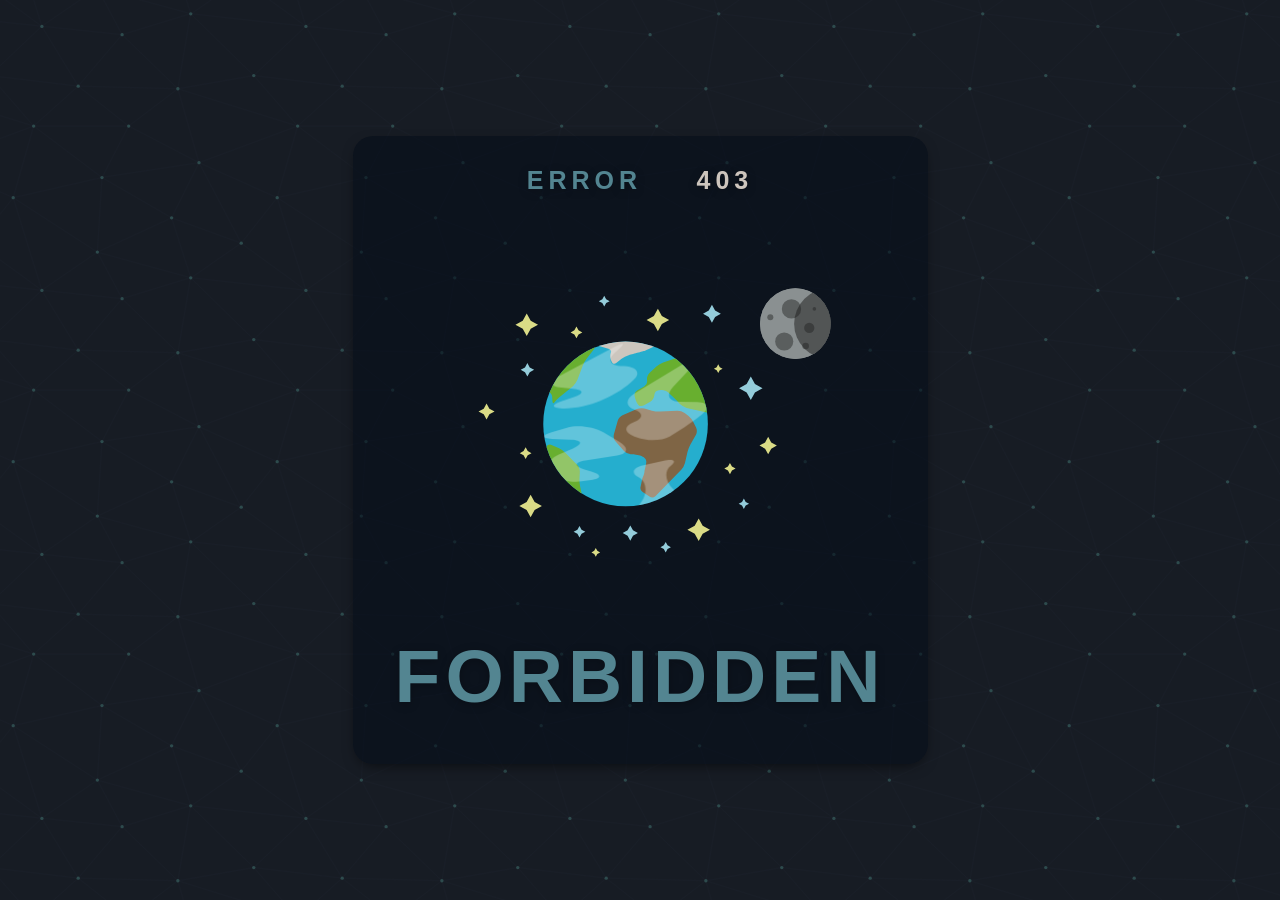
<file: error403.html>
<!DOCTYPE html>
<html lang="en">
	<head>
		<meta charset="UTF-8" />
		<meta http-equiv="X-UA-Compatible" content="IE=edge" />
		<meta name="viewport" content="width=device-width, initial-scale=1.0" />
		<!-- <link rel="stylesheet" href="css/style.css"> -->
		<title>403 Forbidden</title>

		<style>
			@import url("https://fonts.googleapis.com/css2?family=Poppins:ital,wght@0,100;0,200;0,500;0,600;0,700;1,100;1,700&display=swap");

			* {
				padding: 0;
				margin: 0;
			}
			body {
				background: #95b3bb;
				font-family: "Exo 2", sans-serif;
				text-align: center;
				display: flex;
				height: 100%;
				margin: 0px;
				padding: 0px;
				position: relative;
				min-height: 100vh;
				background-color: #171c24;
				background-image: url("data:image/svg+xml,%3Csvg xmlns='http://www.w3.org/2000/svg' width='264' height='264' viewBox='0 0 800 800'%3E%3Cg fill='none' stroke='%231c212e' stroke-width='1'%3E%3Cpath d='M769 229L1037 260.9M927 880L731 737 520 660 309 538 40 599 295 764 126.5 879.5 40 599-197 493 102 382-31 229 126.5 79.5-69-63'/%3E%3Cpath d='M-31 229L237 261 390 382 603 493 308.5 537.5 101.5 381.5M370 905L295 764'/%3E%3Cpath d='M520 660L578 842 731 737 840 599 603 493 520 660 295 764 309 538 390 382 539 269 769 229 577.5 41.5 370 105 295 -36 126.5 79.5 237 261 102 382 40 599 -69 737 127 880'/%3E%3Cpath d='M520-140L578.5 42.5 731-63M603 493L539 269 237 261 370 105M902 382L539 269M390 382L102 382'/%3E%3Cpath d='M-222 42L126.5 79.5 370 105 539 269 577.5 41.5 927 80 769 229 902 382 603 493 731 737M295-36L577.5 41.5M578 842L295 764M40-201L127 80M102 382L-261 269'/%3E%3C/g%3E%3Cg fill='%232d4b4d'%3E%3Ccircle cx='769' cy='229' r='5'/%3E%3Ccircle cx='539' cy='269' r='5'/%3E%3Ccircle cx='603' cy='493' r='5'/%3E%3Ccircle cx='731' cy='737' r='5'/%3E%3Ccircle cx='520' cy='660' r='5'/%3E%3Ccircle cx='309' cy='538' r='5'/%3E%3Ccircle cx='295' cy='764' r='5'/%3E%3Ccircle cx='40' cy='599' r='5'/%3E%3Ccircle cx='102' cy='382' r='5'/%3E%3Ccircle cx='127' cy='80' r='5'/%3E%3Ccircle cx='370' cy='105' r='5'/%3E%3Ccircle cx='578' cy='42' r='5'/%3E%3Ccircle cx='237' cy='261' r='5'/%3E%3Ccircle cx='390' cy='382' r='5'/%3E%3C/g%3E%3C/svg%3E");
				/* background by SVGBackgrounds.com */
			}

			#container {
				align-self: center;
				padding: 0px 10px;
				position: relative;
				width: 90%;
				margin: 20px;
				box-sizing: border-box;
				/*             border: 2px rgb(83, 133, 145) solid; */
				box-shadow: 0px 5px 15px -6px rgba(0, 0, 0, 0.75);
				border-radius: 20px;
				max-width: 575px;
				margin: 10px auto;
				background: rgba(5, 13, 25, 0.569);
			}

			h1 {
				font-weight: 900;
				width: 100;
				margin: 10px 0px;
				color: rgb(83, 133, 145);
				letter-spacing: 5px;
				font-size: 75px;
				text-align: center;
				transform: translateY(-35px);
				text-shadow: 0px 2px 10px rgba(0, 0, 0, 0.25);
			}

			.toph h1 {
				transform: translateY(20px);
				font-size: 25px;
				margin: 10px 25px;
				display: inline-block;
				font-weight: 700;
			}
			.number {
				color: #cdc5bd;
			}

			#moon {
				position: relative;
			}

			#earth {
				position: relative;
			}

			svg {
				max-width: 100%;
				max-height: 65vh;
				min-height: 200px;
				margin: 0px auto;
				align-self: center;
			}
			#details {
				display: flex;
				text-align: left;
				align-self: center;
				font-size: 0.9em;
			}

			#details span {
				/*   display: block; */
				color: rgb(83, 133, 145);
				display: inline-block;
			}

			#details span:nth-child(odd) {
				width: 150px;
				border-left: 2px solid rgb(83, 133, 145);
				padding-left: 10px;
			}
			#details span:nth-child(even) {
				align-self: flex-end;
				color: #cdc5bd;
				text-align: right;
				width: 100px;
				border-right: 2px solid #cdc5bd;
				padding-right: 10px;
			}

			li {
				list-style: none;
				margin: 25px auto;
				padding: 0px;
			}
			ul {
				margin: 0px auto;
				padding: 0px;
				padding-bottom: 25px;
			}
		</style>
	</head>

	<body>
		<div id="container">
			<div class="toph">
				<h1>ERROR</h1>
				<h1 class="number">403</h1>
			</div>

			<svg xmlns="http://www.w3.org/2000/svg" viewBox="0 0 1278 1080">
				<defs>
					<style>
						.cls-4 {
							fill: #ff9;
						}
						.cls-5 {
							fill: #acedfc;
						}
						.cls-10 {
							fill: #68af2f;
						}
						.cls-12 {
							opacity: 0.61;
						}
						.cls-13 {
							fill: #fff;
						}
						.cls-16 {
							fill: #5a5e5e;
						}
					</style>
					<clipPath id="clip-path">
						<circle cx="604.59" cy="550.14" r="189.55" fill="none" />
					</clipPath>
					<clipPath id="clip-path-2">
						<circle class="cls-1" cx="996" cy="319.44" r="81.34" />
					</clipPath>
				</defs>
				<g id="Layer_2" data-name="Layer 2">
					<rect width="1278" height="1080" fill="none" id="background" />
					<g opacity="0.85" id="stars">
						<polygon
							class="cls-4"
							points="377 296 386.19 312.81 403 322 386.19 331.19 377 348 367.81 331.19 351 322 367.81 312.81 377 296"
						/>
						<polygon
							class="cls-5"
							points="378.5 410 383.98 420.02 394 425.5 383.98 430.98 378.5 441 373.02 430.98 363 425.5 373.02 420.02 378.5 410"
						/>
						<polygon
							class="cls-4"
							points="386 713 395.19 729.81 412 739 395.19 748.19 386 765 376.81 748.19 360 739 376.81 729.81 386 713"
						/>
						<polygon
							class="cls-4"
							points="773 768 782.19 784.81 799 794 782.19 803.19 773 820 763.81 803.19 747 794 763.81 784.81 773 768"
						/>
						<polygon
							class="cls-5"
							points="498.5 785 503.27 793.73 512 798.5 503.27 803.27 498.5 812 493.73 803.27 485 798.5 493.73 793.73 498.5 785"
						/>
						<polygon
							class="cls-5"
							points="893 441 902.55 458.45 920 468 902.55 477.55 893 495 883.45 477.55 866 468 883.45 458.45 893 441"
						/>
						<polygon
							class="cls-5"
							points="615.5 784 621.69 795.31 633 801.5 621.69 807.69 615.5 819 609.31 807.69 598 801.5 609.31 795.31 615.5 784"
						/>
						<polygon
							class="cls-4"
							points="536 836 539.54 842.46 546 846 539.54 849.54 536 856 532.46 849.54 526 846 532.46 842.46 536 836"
						/>
						<polygon
							class="cls-4"
							points="818 413 821.54 419.46 828 423 821.54 426.54 818 433 814.46 426.54 808 423 814.46 419.46 818 413"
						/>
						<polygon
							class="cls-5"
							points="877 722 881.24 729.76 889 734 881.24 738.24 877 746 872.76 738.24 865 734 872.76 729.76 877 722"
						/>
						<polygon
							class="cls-5"
							points="697 822 701.24 829.76 709 834 701.24 838.24 697 846 692.76 838.24 685 834 692.76 829.76 697 822"
						/>
						<polygon
							class="cls-4"
							points="845 640 849.6 648.4 858 653 849.6 657.6 845 666 840.4 657.6 832 653 840.4 648.4 845 640"
						/>
						<polygon
							class="cls-4"
							points="284.5 503 291.04 514.96 303 521.5 291.04 528.04 284.5 540 277.96 528.04 266 521.5 277.96 514.96 284.5 503"
						/>
						<polygon
							class="cls-4"
							points="374.5 604 379.27 612.73 388 617.5 379.27 622.27 374.5 631 369.73 622.27 361 617.5 369.73 612.73 374.5 604"
						/>
						<polygon
							class="cls-4"
							points="491.5 326 496.27 334.73 505 339.5 496.27 344.27 491.5 353 486.73 344.27 478 339.5 486.73 334.73 491.5 326"
						/>
						<polygon
							class="cls-4"
							points="679 285 688.19 301.81 705 311 688.19 320.19 679 337 669.81 320.19 653 311 669.81 301.81 679 285"
						/>
						<polygon
							class="cls-5"
							points="555.5 255 559.92 263.08 568 267.5 559.92 271.92 555.5 280 551.08 271.92 543 267.5 551.08 263.08 555.5 255"
						/>
						<polygon
							class="cls-5"
							points="803.5 276 810.75 289.25 824 296.5 810.75 303.75 803.5 317 796.25 303.75 783 296.5 796.25 289.25 803.5 276"
						/>
						<polygon
							class="cls-4"
							points="933 580 940.07 592.93 953 600 940.07 607.07 933 620 925.93 607.07 913 600 925.93 592.93 933 580"
						/>
					</g>
					<g id="moon2">
						<circle cx="995.66" cy="319.34" r="81.34" fill="#8a9091" />
						<circle class="cls-16" cx="986.63" cy="285.27" r="22.25" />
						<circle class="cls-16" cx="937.96" cy="304.74" r="6.95" />
						<circle class="cls-16" cx="969.94" cy="360.35" r="20.86" />
						<circle class="cls-16" cx="1027.64" cy="329.07" r="11.82" />
						<circle class="cls-16" cx="1019.3" cy="370.78" r="7.65" />
						<circle class="cls-16" cx="1039.46" cy="285.27" r="4.17" />
						<g clip-path="url(#clip-path-2)">
							<circle
								cx="1074.12"
								cy="319.44"
								r="81.34"
								fill="#202121"
								id="moon-shadow2"
								opacity="0.53"
							/>
						</g>
					</g>
					<g id="Layer_1-2" data-name="Layer 1">
						<g id="earth">
							<circle cx="604.59" cy="550.14" r="189.55" fill="#25aece" />
							<g clip-path="url(#clip-path)">
								<g id="land">
									<path
										d="M760.55,545.48a49.08,49.08,0,0,0-11.44-14l-8.45-6.61a28.85,28.85,0,0,0-16.56-5.24l-40.6,2.06a67.06,67.06,0,0,1-18.17-2.08l-17.24-4.93a29.93,29.93,0,0,0-17.4,1.19l-33.13,14.58c-4.67,2.05-9.63,7.74-11,12.65l-8.93,31.27c-1.4,4.9.22,12,3.61,15.84L601,612.42a26.44,26.44,0,0,0,15.4,7.62s35.12-.31,36,16.45c.21,4.13-4.11,21.74-4.11,21.74.55,5.07-3.27,13.11-5.09,17.87l-3.62,16.75a12.29,12.29,0,0,0,4.36,13.86l15.71,10.64a11.61,11.61,0,0,0,14.18-1.4L732.86,656a38.46,38.46,0,0,0,8.56-15.64l5.91-26A73.46,73.46,0,0,1,754,597.3l12.75-22c2.55-4.41,2.78-11.75.5-16.31Z"
										fill="#7f6545"
									/>
									<path
										d="M685.83,353.64a9.44,9.44,0,0,1-4.25,12.49s-30.64,15.32-34.35,16.25S611.68,392,611.68,392a54.09,54.09,0,0,0-16.2,8.2L583.12,410c-4,3.17-8.73,1.85-10.52-2.92l-1.83-4.89c-1.79-4.77-1.79-11.81,0-15.63s-.76-8.13-5.65-9.57l-29.49-8.67c-4.89-1.44-6.27-5.86-3.06-9.82,0,0,29.39-36.36,32.18-36.36s102,10.18,102,10.18c5.07.52,11,4.7,13.26,9.29Z"
										fill="#ccc6be"
									/>
									<path
										class="cls-10"
										d="M480.82,357.74a27.23,27.23,0,0,0,15.27,8l32.55,3.55c5.07.55,6.66,4.3,3.54,8.33L514.8,400.07a72.64,72.64,0,0,0-8.9,16l-12.1,32.67a40.52,40.52,0,0,1-10.39,14.57l-32,26.25A65.86,65.86,0,0,0,440.53,501c-2,3.06-4,1.4-4.3-3.69l-.66-10.23A11.28,11.28,0,0,0,425.74,477l-1-.1a13.87,13.87,0,0,0-13,7.57l-.73,1.63c-2.09,4.65-4.24,4.3-4.76-.77l-7.35-70.54c-.53-5.07,1.95-12.21,5.5-15.86l52.89-54.37a8.36,8.36,0,0,1,12.51.38Z"
									/>
									<path
										class="cls-10"
										d="M409.84,638.66c1.58-4.85,4.32-12.72,6.08-17.51l6.57-17.83a8.46,8.46,0,0,1,11.63-4.83l17.45,8a60,60,0,0,1,14.9,10.5l26.9,27.53c3.56,3.65,6.25,10.79,6,15.88l-.85,15.78A82.2,82.2,0,0,0,500,694.52l4.37,19.9a14,14,0,0,1-5.91,13.9l-25,15.33a12.17,12.17,0,0,1-14.37-1.79l-55.66-57.16c-3.56-3.65-5.17-10.61-3.59-15.45Z"
									/>
									<path
										class="cls-10"
										d="M752.86,397.22a13.55,13.55,0,0,0-14.3-4.43L691.22,409a53.85,53.85,0,0,0-15.64,9.23l-15.92,14.43c-3.78,3.42-6.3,10.36-5.62,15.41l.28,2a14.87,14.87,0,0,1-6.8,13.78l-16.35,9.34a12.69,12.69,0,0,0-5.64,13.55l1.67,6.2c1.33,4.92,4.6,11.24,7.28,14s8.47,3,12.87.42l14.12-8.26c4.4-2.57,8.54-8.81,9.2-13.87l.38-2.94a11.94,11.94,0,0,1,10.44-9.9l5.62-.43c5.08-.39,12.25,2.18,15.93,5.71l9.8,9.41c3.68,3.53,9.56,9.45,13.06,13.15l3.93,4.15a36.59,36.59,0,0,0,15.4,8.86l48.7,11.5c5,1.17,8.9-2,8.76-7.14l-1.32-46.35a34.56,34.56,0,0,0-5.8-16.7Z"
									/>
								</g>
								<g id="clouds" opacity="0.46">
									<g class="cls-12">
										<path
											class="cls-13"
											d="M450.61,620.71c-23.39,10.13-31.48,29.68-18,43.44s45.19,22,70.41,18.26l21.38-3.16c25.22-3.72,25.83-12.61,1.36-19.76L510,654.9c-24.47-7.15-23.89-16.29,1.28-20.32l73.46-11.76c25.17-4,27.87-18,6-31.15l-37.28-22.34c-21.87-13.1-59.72-17.79-84.12-10.41l-35.48,10.72c-24.4,7.37-23.52,14.19,1.95,15.14l43.63,1.63c25.47,1,27.17,10,3.78,20.15Z"
										/>
									</g>
									<g class="cls-12">
										<path
											class="cls-13"
											d="M456.63,497.79c-24.15,8.15-23.27,15.65,2,16.67s64.8-6.92,87.92-17.65l18.8-8.72c23.12-10.73,51-30.66,62-44.3s-.91-25.65-26.38-26.71l-8.42-.35C567,415.67,562,401.19,581.29,384.54l4-3.42c19.3-16.65,16.66-20.52-5.88-8.61L450.91,440.43c-22.53,11.91-20.21,23.59,5.17,26l27.28,2.54c25.38,2.36,26.38,11,2.23,19.11Z"
										/>
									</g>
									<g class="cls-12">
										<path
											class="cls-13"
											d="M622.66,546.43C600,555.1,600.85,569.75,624.61,579l5.38,2.09c23.76,9.24,58,8.46,76.1-1.74s49.32-31.4,69.39-47.11l4-3.1c20.07-15.72,15.64-28.94-9.85-29.38l-40.8-.71c-25.49-.44-32.09-16-14.67-34.64l51.6-55.14c17.42-18.61,13.84-23-7.94-9.78L625.66,479.73c-21.79,13.23-22.09,30.11-.68,37.5S645.35,537.77,622.66,546.43Z"
										/>
									</g>
									<path
										class="cls-13"
										d="M610,774.69c-14.34,21.07-11.55,39,6.21,39.9S659,809,671.69,800.27,707,772.73,721.91,758.5s11.83-40.09-6.8-57.49l-.64-.6C695.84,683,693,659,708.27,647s7.32-17.21-17.56-11.64l-44.57,10c-24.87,5.57-30.22,17.92-11.87,27.44s21.62,34.55,7.27,55.63Z"
										opacity="0.63"
									/>
								</g>
							</g>
						</g>
						<g id="moon">
							<circle cx="995.66" cy="319.34" r="81.34" fill="#8a9091" />
							<circle class="cls-16" cx="986.63" cy="285.27" r="22.25" />
							<circle class="cls-16" cx="937.96" cy="304.74" r="6.95" />
							<circle class="cls-16" cx="969.94" cy="360.35" r="20.86" />
							<circle class="cls-16" cx="1027.64" cy="329.07" r="11.82" />
							<circle class="cls-16" cx="1019.3" cy="370.78" r="7.65" />
							<circle class="cls-16" cx="1039.46" cy="285.27" r="4.17" />
							<g clip-path="url(#clip-path-2)">
								<circle
									cx="1074.12"
									cy="319.44"
									r="81.34"
									fill="#202121"
									id="moon-shadow"
									opacity="0.53"
								/>
							</g>
						</g>
					</g>
				</g>
			</svg>
			<h1>FORBIDDEN</h1>
			
		</div>
	</body>
</html>
</file>
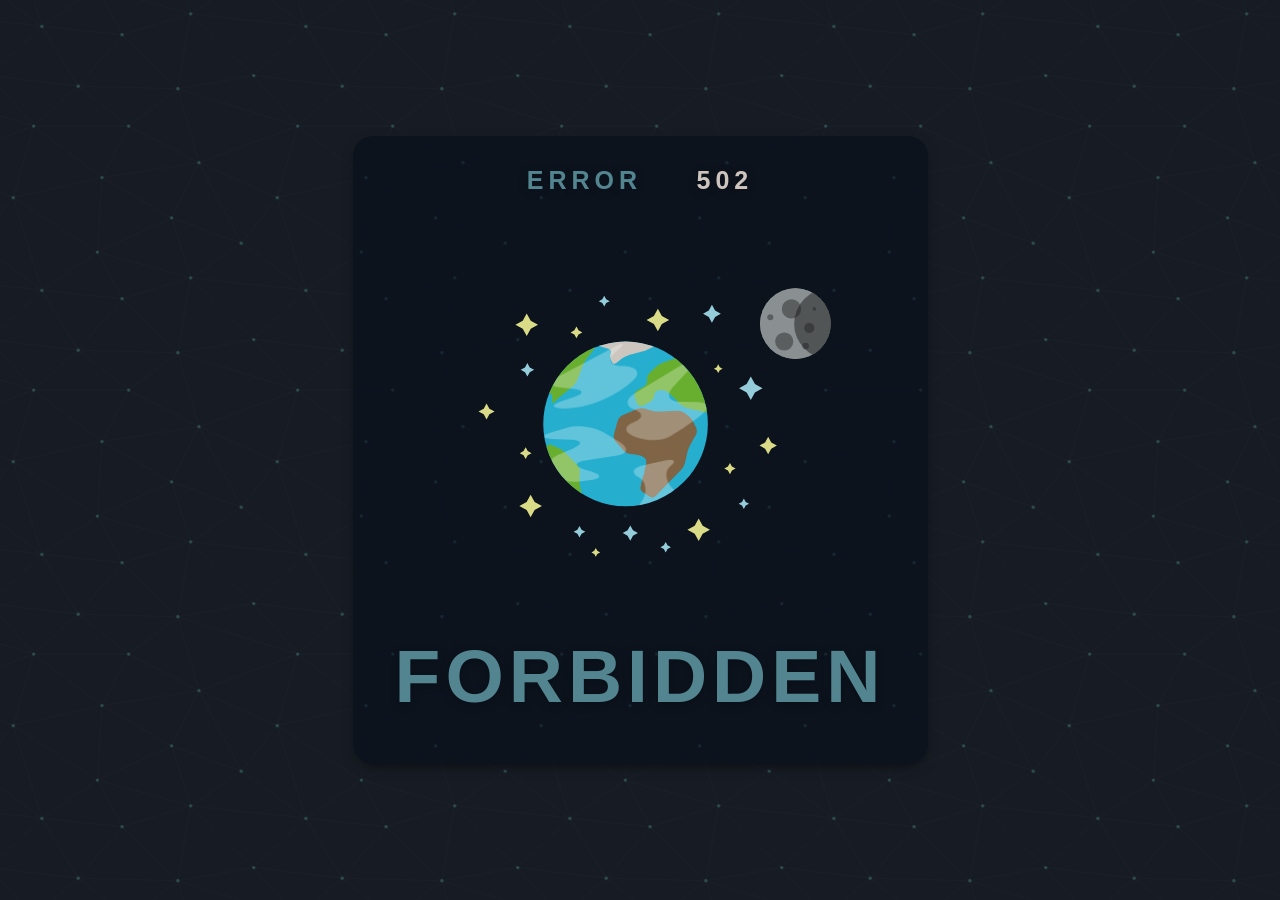
<file: error502.html>
<!DOCTYPE html>
<html lang="en">
	<head>
		<meta charset="UTF-8" />
		<meta http-equiv="X-UA-Compatible" content="IE=edge" />
		<meta name="viewport" content="width=device-width, initial-scale=1.0" />
		<!-- <link rel="stylesheet" href="css/style.css"> -->
		<title>403 Forbidden</title>

		<style>
			@import url("https://fonts.googleapis.com/css2?family=Poppins:ital,wght@0,100;0,200;0,500;0,600;0,700;1,100;1,700&display=swap");

			* {
				padding: 0;
				margin: 0;
			}
			body {
				background: #95b3bb;
				font-family: "Exo 2", sans-serif;
				text-align: center;
				display: flex;
				height: 100%;
				margin: 0px;
				padding: 0px;
				position: relative;
				min-height: 100vh;
				background-color: #171c24;
				background-image: url("data:image/svg+xml,%3Csvg xmlns='http://www.w3.org/2000/svg' width='264' height='264' viewBox='0 0 800 800'%3E%3Cg fill='none' stroke='%231c212e' stroke-width='1'%3E%3Cpath d='M769 229L1037 260.9M927 880L731 737 520 660 309 538 40 599 295 764 126.5 879.5 40 599-197 493 102 382-31 229 126.5 79.5-69-63'/%3E%3Cpath d='M-31 229L237 261 390 382 603 493 308.5 537.5 101.5 381.5M370 905L295 764'/%3E%3Cpath d='M520 660L578 842 731 737 840 599 603 493 520 660 295 764 309 538 390 382 539 269 769 229 577.5 41.5 370 105 295 -36 126.5 79.5 237 261 102 382 40 599 -69 737 127 880'/%3E%3Cpath d='M520-140L578.5 42.5 731-63M603 493L539 269 237 261 370 105M902 382L539 269M390 382L102 382'/%3E%3Cpath d='M-222 42L126.5 79.5 370 105 539 269 577.5 41.5 927 80 769 229 902 382 603 493 731 737M295-36L577.5 41.5M578 842L295 764M40-201L127 80M102 382L-261 269'/%3E%3C/g%3E%3Cg fill='%232d4b4d'%3E%3Ccircle cx='769' cy='229' r='5'/%3E%3Ccircle cx='539' cy='269' r='5'/%3E%3Ccircle cx='603' cy='493' r='5'/%3E%3Ccircle cx='731' cy='737' r='5'/%3E%3Ccircle cx='520' cy='660' r='5'/%3E%3Ccircle cx='309' cy='538' r='5'/%3E%3Ccircle cx='295' cy='764' r='5'/%3E%3Ccircle cx='40' cy='599' r='5'/%3E%3Ccircle cx='102' cy='382' r='5'/%3E%3Ccircle cx='127' cy='80' r='5'/%3E%3Ccircle cx='370' cy='105' r='5'/%3E%3Ccircle cx='578' cy='42' r='5'/%3E%3Ccircle cx='237' cy='261' r='5'/%3E%3Ccircle cx='390' cy='382' r='5'/%3E%3C/g%3E%3C/svg%3E");
				/* background by SVGBackgrounds.com */
			}

			#container {
				align-self: center;
				padding: 0px 10px;
				position: relative;
				width: 90%;
				margin: 20px;
				box-sizing: border-box;
				/*             border: 2px rgb(83, 133, 145) solid; */
				box-shadow: 0px 5px 15px -6px rgba(0, 0, 0, 0.75);
				border-radius: 20px;
				max-width: 575px;
				margin: 10px auto;
				background: rgba(5, 13, 25, 0.569);
			}

			h1 {
				font-weight: 900;
				width: 100;
				margin: 10px 0px;
				color: rgb(83, 133, 145);
				letter-spacing: 5px;
				font-size: 75px;
				text-align: center;
				transform: translateY(-35px);
				text-shadow: 0px 2px 10px rgba(0, 0, 0, 0.25);
			}

			.toph h1 {
				transform: translateY(20px);
				font-size: 25px;
				margin: 10px 25px;
				display: inline-block;
				font-weight: 700;
			}
			.number {
				color: #cdc5bd;
			}

			#moon {
				position: relative;
			}

			#earth {
				position: relative;
			}

			svg {
				max-width: 100%;
				max-height: 65vh;
				min-height: 200px;
				margin: 0px auto;
				align-self: center;
			}
			#details {
				display: flex;
				text-align: left;
				align-self: center;
				font-size: 0.9em;
			}

			#details span {
				/*   display: block; */
				color: rgb(83, 133, 145);
				display: inline-block;
			}

			#details span:nth-child(odd) {
				width: 150px;
				border-left: 2px solid rgb(83, 133, 145);
				padding-left: 10px;
			}
			#details span:nth-child(even) {
				align-self: flex-end;
				color: #cdc5bd;
				text-align: right;
				width: 100px;
				border-right: 2px solid #cdc5bd;
				padding-right: 10px;
			}

			li {
				list-style: none;
				margin: 25px auto;
				padding: 0px;
			}
			ul {
				margin: 0px auto;
				padding: 0px;
				padding-bottom: 25px;
			}
		</style>
	</head>

	<body>
		<div id="container">
			<div class="toph">
				<h1>ERROR</h1>
				<h1 class="number">502</h1>
			</div>

			<svg xmlns="http://www.w3.org/2000/svg" viewBox="0 0 1278 1080">
				<defs>
					<style>
						.cls-4 {
							fill: #ff9;
						}
						.cls-5 {
							fill: #acedfc;
						}
						.cls-10 {
							fill: #68af2f;
						}
						.cls-12 {
							opacity: 0.61;
						}
						.cls-13 {
							fill: #fff;
						}
						.cls-16 {
							fill: #5a5e5e;
						}
					</style>
					<clipPath id="clip-path">
						<circle cx="604.59" cy="550.14" r="189.55" fill="none" />
					</clipPath>
					<clipPath id="clip-path-2">
						<circle class="cls-1" cx="996" cy="319.44" r="81.34" />
					</clipPath>
				</defs>
				<g id="Layer_2" data-name="Layer 2">
					<rect width="1278" height="1080" fill="none" id="background" />
					<g opacity="0.85" id="stars">
						<polygon
							class="cls-4"
							points="377 296 386.19 312.81 403 322 386.19 331.19 377 348 367.81 331.19 351 322 367.81 312.81 377 296"
						/>
						<polygon
							class="cls-5"
							points="378.5 410 383.98 420.02 394 425.5 383.98 430.98 378.5 441 373.02 430.98 363 425.5 373.02 420.02 378.5 410"
						/>
						<polygon
							class="cls-4"
							points="386 713 395.19 729.81 412 739 395.19 748.19 386 765 376.81 748.19 360 739 376.81 729.81 386 713"
						/>
						<polygon
							class="cls-4"
							points="773 768 782.19 784.81 799 794 782.19 803.19 773 820 763.81 803.19 747 794 763.81 784.81 773 768"
						/>
						<polygon
							class="cls-5"
							points="498.5 785 503.27 793.73 512 798.5 503.27 803.27 498.5 812 493.73 803.27 485 798.5 493.73 793.73 498.5 785"
						/>
						<polygon
							class="cls-5"
							points="893 441 902.55 458.45 920 468 902.55 477.55 893 495 883.45 477.55 866 468 883.45 458.45 893 441"
						/>
						<polygon
							class="cls-5"
							points="615.5 784 621.69 795.31 633 801.5 621.69 807.69 615.5 819 609.31 807.69 598 801.5 609.31 795.31 615.5 784"
						/>
						<polygon
							class="cls-4"
							points="536 836 539.54 842.46 546 846 539.54 849.54 536 856 532.46 849.54 526 846 532.46 842.46 536 836"
						/>
						<polygon
							class="cls-4"
							points="818 413 821.54 419.46 828 423 821.54 426.54 818 433 814.46 426.54 808 423 814.46 419.46 818 413"
						/>
						<polygon
							class="cls-5"
							points="877 722 881.24 729.76 889 734 881.24 738.24 877 746 872.76 738.24 865 734 872.76 729.76 877 722"
						/>
						<polygon
							class="cls-5"
							points="697 822 701.24 829.76 709 834 701.24 838.24 697 846 692.76 838.24 685 834 692.76 829.76 697 822"
						/>
						<polygon
							class="cls-4"
							points="845 640 849.6 648.4 858 653 849.6 657.6 845 666 840.4 657.6 832 653 840.4 648.4 845 640"
						/>
						<polygon
							class="cls-4"
							points="284.5 503 291.04 514.96 303 521.5 291.04 528.04 284.5 540 277.96 528.04 266 521.5 277.96 514.96 284.5 503"
						/>
						<polygon
							class="cls-4"
							points="374.5 604 379.27 612.73 388 617.5 379.27 622.27 374.5 631 369.73 622.27 361 617.5 369.73 612.73 374.5 604"
						/>
						<polygon
							class="cls-4"
							points="491.5 326 496.27 334.73 505 339.5 496.27 344.27 491.5 353 486.73 344.27 478 339.5 486.73 334.73 491.5 326"
						/>
						<polygon
							class="cls-4"
							points="679 285 688.19 301.81 705 311 688.19 320.19 679 337 669.81 320.19 653 311 669.81 301.81 679 285"
						/>
						<polygon
							class="cls-5"
							points="555.5 255 559.92 263.08 568 267.5 559.92 271.92 555.5 280 551.08 271.92 543 267.5 551.08 263.08 555.5 255"
						/>
						<polygon
							class="cls-5"
							points="803.5 276 810.75 289.25 824 296.5 810.75 303.75 803.5 317 796.25 303.75 783 296.5 796.25 289.25 803.5 276"
						/>
						<polygon
							class="cls-4"
							points="933 580 940.07 592.93 953 600 940.07 607.07 933 620 925.93 607.07 913 600 925.93 592.93 933 580"
						/>
					</g>
					<g id="moon2">
						<circle cx="995.66" cy="319.34" r="81.34" fill="#8a9091" />
						<circle class="cls-16" cx="986.63" cy="285.27" r="22.25" />
						<circle class="cls-16" cx="937.96" cy="304.74" r="6.95" />
						<circle class="cls-16" cx="969.94" cy="360.35" r="20.86" />
						<circle class="cls-16" cx="1027.64" cy="329.07" r="11.82" />
						<circle class="cls-16" cx="1019.3" cy="370.78" r="7.65" />
						<circle class="cls-16" cx="1039.46" cy="285.27" r="4.17" />
						<g clip-path="url(#clip-path-2)">
							<circle
								cx="1074.12"
								cy="319.44"
								r="81.34"
								fill="#202121"
								id="moon-shadow2"
								opacity="0.53"
							/>
						</g>
					</g>
					<g id="Layer_1-2" data-name="Layer 1">
						<g id="earth">
							<circle cx="604.59" cy="550.14" r="189.55" fill="#25aece" />
							<g clip-path="url(#clip-path)">
								<g id="land">
									<path
										d="M760.55,545.48a49.08,49.08,0,0,0-11.44-14l-8.45-6.61a28.85,28.85,0,0,0-16.56-5.24l-40.6,2.06a67.06,67.06,0,0,1-18.17-2.08l-17.24-4.93a29.93,29.93,0,0,0-17.4,1.19l-33.13,14.58c-4.67,2.05-9.63,7.74-11,12.65l-8.93,31.27c-1.4,4.9.22,12,3.61,15.84L601,612.42a26.44,26.44,0,0,0,15.4,7.62s35.12-.31,36,16.45c.21,4.13-4.11,21.74-4.11,21.74.55,5.07-3.27,13.11-5.09,17.87l-3.62,16.75a12.29,12.29,0,0,0,4.36,13.86l15.71,10.64a11.61,11.61,0,0,0,14.18-1.4L732.86,656a38.46,38.46,0,0,0,8.56-15.64l5.91-26A73.46,73.46,0,0,1,754,597.3l12.75-22c2.55-4.41,2.78-11.75.5-16.31Z"
										fill="#7f6545"
									/>
									<path
										d="M685.83,353.64a9.44,9.44,0,0,1-4.25,12.49s-30.64,15.32-34.35,16.25S611.68,392,611.68,392a54.09,54.09,0,0,0-16.2,8.2L583.12,410c-4,3.17-8.73,1.85-10.52-2.92l-1.83-4.89c-1.79-4.77-1.79-11.81,0-15.63s-.76-8.13-5.65-9.57l-29.49-8.67c-4.89-1.44-6.27-5.86-3.06-9.82,0,0,29.39-36.36,32.18-36.36s102,10.18,102,10.18c5.07.52,11,4.7,13.26,9.29Z"
										fill="#ccc6be"
									/>
									<path
										class="cls-10"
										d="M480.82,357.74a27.23,27.23,0,0,0,15.27,8l32.55,3.55c5.07.55,6.66,4.3,3.54,8.33L514.8,400.07a72.64,72.64,0,0,0-8.9,16l-12.1,32.67a40.52,40.52,0,0,1-10.39,14.57l-32,26.25A65.86,65.86,0,0,0,440.53,501c-2,3.06-4,1.4-4.3-3.69l-.66-10.23A11.28,11.28,0,0,0,425.74,477l-1-.1a13.87,13.87,0,0,0-13,7.57l-.73,1.63c-2.09,4.65-4.24,4.3-4.76-.77l-7.35-70.54c-.53-5.07,1.95-12.21,5.5-15.86l52.89-54.37a8.36,8.36,0,0,1,12.51.38Z"
									/>
									<path
										class="cls-10"
										d="M409.84,638.66c1.58-4.85,4.32-12.72,6.08-17.51l6.57-17.83a8.46,8.46,0,0,1,11.63-4.83l17.45,8a60,60,0,0,1,14.9,10.5l26.9,27.53c3.56,3.65,6.25,10.79,6,15.88l-.85,15.78A82.2,82.2,0,0,0,500,694.52l4.37,19.9a14,14,0,0,1-5.91,13.9l-25,15.33a12.17,12.17,0,0,1-14.37-1.79l-55.66-57.16c-3.56-3.65-5.17-10.61-3.59-15.45Z"
									/>
									<path
										class="cls-10"
										d="M752.86,397.22a13.55,13.55,0,0,0-14.3-4.43L691.22,409a53.85,53.85,0,0,0-15.64,9.23l-15.92,14.43c-3.78,3.42-6.3,10.36-5.62,15.41l.28,2a14.87,14.87,0,0,1-6.8,13.78l-16.35,9.34a12.69,12.69,0,0,0-5.64,13.55l1.67,6.2c1.33,4.92,4.6,11.24,7.28,14s8.47,3,12.87.42l14.12-8.26c4.4-2.57,8.54-8.81,9.2-13.87l.38-2.94a11.94,11.94,0,0,1,10.44-9.9l5.62-.43c5.08-.39,12.25,2.18,15.93,5.71l9.8,9.41c3.68,3.53,9.56,9.45,13.06,13.15l3.93,4.15a36.59,36.59,0,0,0,15.4,8.86l48.7,11.5c5,1.17,8.9-2,8.76-7.14l-1.32-46.35a34.56,34.56,0,0,0-5.8-16.7Z"
									/>
								</g>
								<g id="clouds" opacity="0.46">
									<g class="cls-12">
										<path
											class="cls-13"
											d="M450.61,620.71c-23.39,10.13-31.48,29.68-18,43.44s45.19,22,70.41,18.26l21.38-3.16c25.22-3.72,25.83-12.61,1.36-19.76L510,654.9c-24.47-7.15-23.89-16.29,1.28-20.32l73.46-11.76c25.17-4,27.87-18,6-31.15l-37.28-22.34c-21.87-13.1-59.72-17.79-84.12-10.41l-35.48,10.72c-24.4,7.37-23.52,14.19,1.95,15.14l43.63,1.63c25.47,1,27.17,10,3.78,20.15Z"
										/>
									</g>
									<g class="cls-12">
										<path
											class="cls-13"
											d="M456.63,497.79c-24.15,8.15-23.27,15.65,2,16.67s64.8-6.92,87.92-17.65l18.8-8.72c23.12-10.73,51-30.66,62-44.3s-.91-25.65-26.38-26.71l-8.42-.35C567,415.67,562,401.19,581.29,384.54l4-3.42c19.3-16.65,16.66-20.52-5.88-8.61L450.91,440.43c-22.53,11.91-20.21,23.59,5.17,26l27.28,2.54c25.38,2.36,26.38,11,2.23,19.11Z"
										/>
									</g>
									<g class="cls-12">
										<path
											class="cls-13"
											d="M622.66,546.43C600,555.1,600.85,569.75,624.61,579l5.38,2.09c23.76,9.24,58,8.46,76.1-1.74s49.32-31.4,69.39-47.11l4-3.1c20.07-15.72,15.64-28.94-9.85-29.38l-40.8-.71c-25.49-.44-32.09-16-14.67-34.64l51.6-55.14c17.42-18.61,13.84-23-7.94-9.78L625.66,479.73c-21.79,13.23-22.09,30.11-.68,37.5S645.35,537.77,622.66,546.43Z"
										/>
									</g>
									<path
										class="cls-13"
										d="M610,774.69c-14.34,21.07-11.55,39,6.21,39.9S659,809,671.69,800.27,707,772.73,721.91,758.5s11.83-40.09-6.8-57.49l-.64-.6C695.84,683,693,659,708.27,647s7.32-17.21-17.56-11.64l-44.57,10c-24.87,5.57-30.22,17.92-11.87,27.44s21.62,34.55,7.27,55.63Z"
										opacity="0.63"
									/>
								</g>
							</g>
						</g>
						<g id="moon">
							<circle cx="995.66" cy="319.34" r="81.34" fill="#8a9091" />
							<circle class="cls-16" cx="986.63" cy="285.27" r="22.25" />
							<circle class="cls-16" cx="937.96" cy="304.74" r="6.95" />
							<circle class="cls-16" cx="969.94" cy="360.35" r="20.86" />
							<circle class="cls-16" cx="1027.64" cy="329.07" r="11.82" />
							<circle class="cls-16" cx="1019.3" cy="370.78" r="7.65" />
							<circle class="cls-16" cx="1039.46" cy="285.27" r="4.17" />
							<g clip-path="url(#clip-path-2)">
								<circle
									cx="1074.12"
									cy="319.44"
									r="81.34"
									fill="#202121"
									id="moon-shadow"
									opacity="0.53"
								/>
							</g>
						</g>
					</g>
				</g>
			</svg>
			<h1>FORBIDDEN</h1>
			
		</div>
	</body>
</html>
</file>
